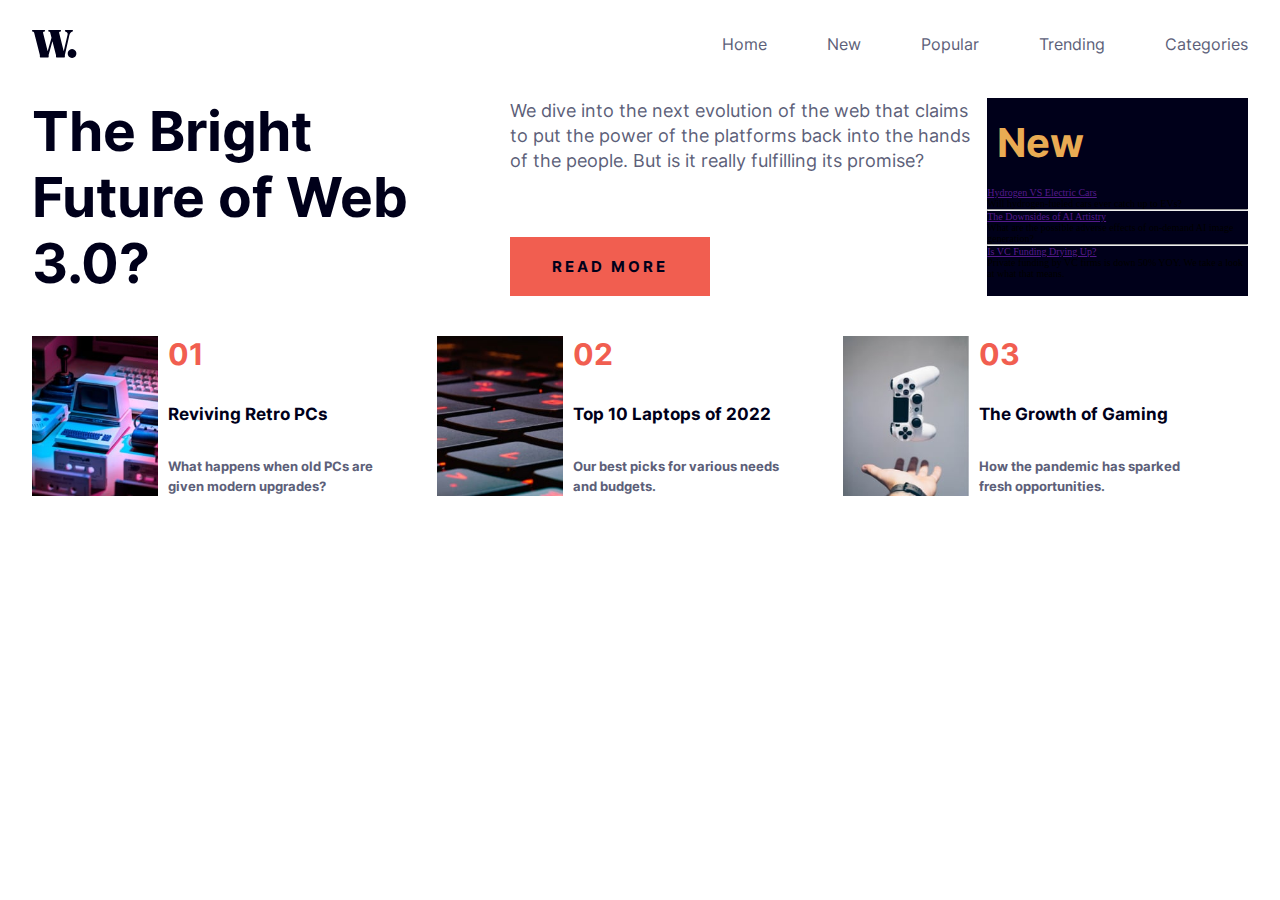
<file: index.html>
<!DOCTYPE html>
<html lang="en">
  <head>
    <meta charset="UTF-8" />
    <meta name="viewport" content="width=device-width, initial-scale=1.0" />
    <title>News Homepage</title>
    <link
      rel="shortcut icon"
      href="/assets/images/favicon-32x32.png"
      type="image/x-icon"
    />
    <link rel="stylesheet" href="/style.css">
  </head>
  <body>
    <main>
      <nav class="navbar">
        <img src="/assets/images/logo.svg" alt="comoany logo" />
        <img src="/assets/images/icon-menu.svg" alt="Menu" class="hamburger">
        <ul>
          <li><a href="">Home</a></li>
          <li><a href="">New</a></li>
          <li><a href="">Popular</a></li>
          <li><a href="">Trending</a></li>
          <li><a href="">Categories</a></li>
        </ul>
      </nav>
      <div class="body1">
        <section class="image-news">
          <div class="image"></div>
          <div class="news2">
            <section class="web3">
              <p>The Bright Future of Web 3.0?</p>
            </section>
            <section class="readmore">
              <p>
                We dive into the next evolution of the web that claims to put
                the power of the platforms back into the hands of the people.
                But is it really fulfilling its promise?
              </p>
              <p><a href="">READ MORE</a></p>
            </section>
          </div>
        </section>
        <section class="ver-news">
            <h1>New</h1>
            <aside class="updates">
                <p><a href="">Hydrogen VS Electric Cars</a></p>
                <p>Will hydrogen-fueled cars ever catch up to EVs?</p>
            </aside>
            <hr>
            <aside class="updates">
                <p><a href="">The Downsides of AI Artistry</a></p>
                <p>What are the possible adverse effects of on-demand AI image generation?</p>
            </aside>
            <hr>
            <aside class="updates">
                <p><a href="">Is VC Funding Drying Up?</a></p>
                <p>  Private funding by VC firms is down 50% YOY. We take a look at what that means.</p>
            </aside>
        </section>
      </div>
      <section class="body2">
        <div class="gadgets">
            <img src="/assets/images/image-retro-pcs.jpg" alt="retro-pc">
            <article>
                <p>01</p>
                <p><a href="">Reviving Retro PCs</a></p>
                <p>What happens when old PCs are given modern upgrades?</p>
            </article>
        </div>
        <div class="gadgets">
            <img src="/assets/images/image-top-laptops.jpg" alt="laptops">
            <article>
                <p>02</p>
                <p><a href="">Top 10 Laptops of 2022</a></p>
                <p>Our best picks for various needs and budgets.</p>
            </article>
        </div>
        <div class="gadgets">
            <img src="/assets/images/image-gaming-growth.jpg" alt="gaming">
            <article>
                <p>03</p>
                <p><a href="">The Growth of Gaming</a></p>
                <p>How the pandemic has sparked fresh opportunities.</p>
            </article>
        </div>
      </section>
    </main>
  </body>
</html>
</file>
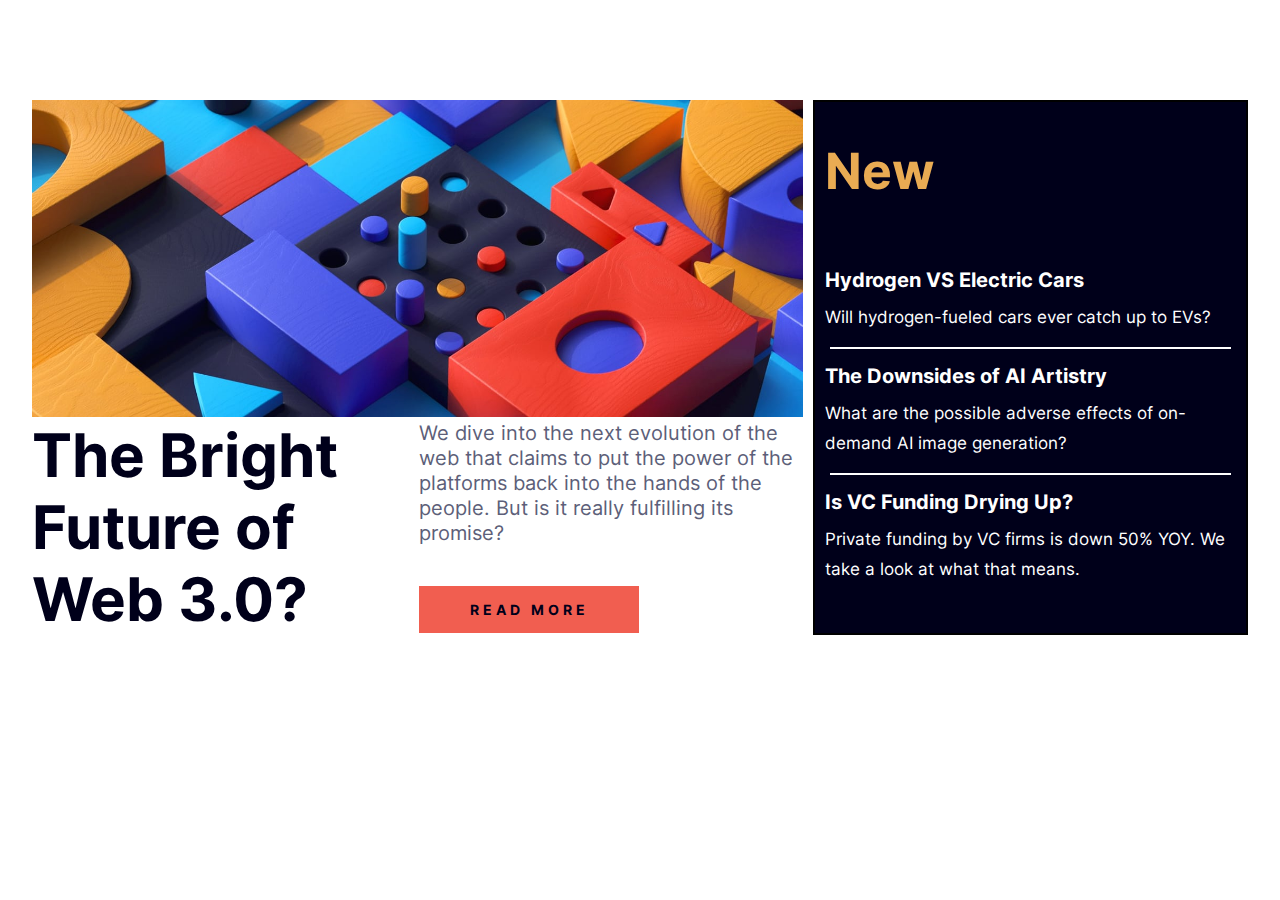
<file: trial.html>
<!DOCTYPE html>
<html lang="en">
  <head>
    <meta charset="UTF-8" />
    <meta name="viewport" content="width=device-width, initial-scale=1.0" />
    <link rel="stylesheet" href="trial.css" />
    <title>Document</title>
  </head>
  <body>
    <div class="body1">
      <section class="image-news">
        <div class="image">
          <img
            src="/assets/images/image-web-3-desktop.jpg"
            alt="desktop view"
          />
        </div>
        <div class="news2">
          <section class="web3">
            <p>The Bright Future of Web 3.0?</p>
          </section>
          <section class="readmore">
            <p>
              We dive into the next evolution of the web that claims to put the
              power of the platforms back into the hands of the people. But is
              it really fulfilling its promise?
            </p>
            <p>
              <a
                href="https://www.instagram.com/debbie_obama?igsh=MWgzNnpyZjR1dWdnbQ== "
                target="_blank"
                >READ MORE</a
              >
            </p>
          </section>
        </div>
      </section>
      <section class="ver-news">
        <h1>New</h1>
        <div class="contnews">
          <aside class="genz">
            <aside class="updates">
              <p><a href="">Hydrogen VS Electric Cars</a></p>
              <p>Will hydrogen-fueled cars ever catch up to EVs?</p>
            </aside>
            <hr />
            <aside class="updates">
              <p><a href="">The Downsides of AI Artistry</a></p>
              <p>
                What are the possible adverse effects of on-demand AI image
                generation?
              </p>
            </aside>
            <hr />
            <aside class="updates">
              <p><a href="">Is VC Funding Drying Up?</a></p>
              <p>
                Private funding by VC firms is down 50% YOY. We take a look at
                what that means.
              </p>
            </aside>
          </aside>
        </div>
      </section>
    </div>
  </body>
</html>
</file>
<file: style.css>
* {
  margin: 0;
  padding: 0;
  box-sizing: border-box;
}
@font-face {
  font-family: inter-bold;
  src: url(/assets/fonts/static/Inter-Bold.ttf);
}
@font-face {
  font-family: inter-extrabold;
  src: url(/assets/fonts/static/Inter-ExtraBold.ttf);
}
@font-face {
  font-family: inter-regular;
  src: url(/assets/fonts/static/Inter-Regular.ttf);
}
html {
  font-size: 62.5%;
}
body {
  padding-block: 3rem;
}
main {
  max-width: 1440px;
  width: 95%;
  margin: auto;
}
.navbar {
  display: flex;
  justify-content: space-between;
  align-items: center;
  margin-bottom: 4rem;
}
.hamburger {
  display: none;
}
.navbar > img {
  width: 45px;
}
.navbar > ul {
  display: flex;
  gap: 6rem;
}
.navbar > ul > li {
  list-style-type: none;
  a {
    text-decoration: none;
    font-family: inter-regular, sans-serif;
    font-size: 1.6rem;
    color: hsl(236, 13%, 42%);
  }
}
.navbar > ul > li:hover {
  list-style-type: none;
  a {
    text-decoration: none;
    font-family: inter-regular, sans-serif;
    color: hsl(5, 85%, 63%);
    transition: all 0.4s;
  }
}
.body1 {
  display: flex;
  gap: 1rem;
  height: auto;
  margin-bottom: 4rem;
}
.image-news {
  width: 100%;
  height: auto;
}
.mobileimage{
    display: none;
}
.image-news > .image > img {
  width: 100%;
  height: auto;
}
.news2 {
  display: grid;
  grid-template-columns: repeat(2, 1fr);
  gap: 1rem;
}
.web3 {
  p {
    width: 90%;
    font-size: 5.5rem;
    font-family: inter-bold, sans-serif;
    color: hsl(240, 100%, 5%);
  }
}

.news2 > .readmore {
  display: flex;
  flex-direction: column;
  justify-content: space-between;
}
.news2 > .readmore > p:nth-child(1) {
  font-family: inter-regular, sans-serif;
  font-size: 1.8rem;
  color: hsl(236, 13%, 42%);
  line-height: 2.5rem;
}
.news2 > .readmore > p:nth-child(2) {
  font-family: inter-bold, sans-serif;
  font-size: 1.5rem;
  letter-spacing: 0.3rem;
  text-align: center;
  padding: 2rem;
  width: 20rem;
  background-color: hsl(5, 85%, 63%);
  a {
    text-decoration: none;
    color: hsl(240, 100%, 5%);
  }
}
.news2 > .readmore > p:nth-child(2):hover {
  background-color: hsl(240, 100%, 5%);
  transition: all 0.4s;
  a {
    text-decoration: none;
    color: white;
    transition: all 0.4s;
  }
}
.ver-news {
  background-color: hsl(240, 100%, 5%);
}
.ver-news > h1 {
  margin-top: 2rem;
  color: hsl(35, 77%, 62%);
  font-family: inter-bold, sans-serif;
  font-size: 4rem;
  margin-inline: 1rem;
  margin-bottom: 2rem;
}
.ver-news > .newscont > .genz > .updates {
  margin-inline: 1.5rem;
}
.ver-news > .newscont > .genz > .updates > p:nth-child(1) {
  font-family: inter-bold, sans-serif;
  font-size: 2.2rem;
  margin-bottom: 1.5rem;
  a {
    text-decoration: none;
    color: white;
  }
}
.ver-news > .newscont > .genz > .updates > p:nth-child(1):hover {
  a {
    transition: all 0.4s;
    color: hsl(35, 77%, 62%);
  }
}
.ver-news > .newscont > .genz > .updates > p:nth-child(2) {
  font-family: inter-regular, sans-serif;
  color: white;
  font-size: 1.95rem;
}
.ver-news > .newscont > .genz > hr {
  border: 1px solid white;
  margin-block: 2rem;
  margin-inline: 2rem;
}
.body2 {
  display: grid;
  grid-template-columns: repeat(3, 1fr);
  justify-content: center;
  align-items: center;
}
.body2 > .gadgets {
  display: flex;
  gap: 1rem;
  height: fit-content;
}
.body2 > .gadgets > img {
  width: 12.6rem;
  height: 16rem;
}
.body2 > .gadgets > article {
  display: flex;
  flex-direction: column;
  justify-content: space-between;
}
.body2 > .gadgets > article > p:nth-child(1) {
  font-size: 3rem;
  color: hsl(5, 85%, 63%);
  font-family: inter-bold, sans-serif;
}
.body2 > .gadgets > article > p:nth-child(2) {
  font-size: 1.7rem;
  width: fit-content;
  font-family: inter-bold, sans-serif;
  a {
    text-decoration: none;
    color: hsl(240, 100%, 5%);
  }
}
.body2 > .gadgets > article > p:nth-child(2):hover {
  a {
    text-decoration: none;
    color: hsl(5, 85%, 63%);
    transition: all 0.4s;
  }
}
.body2 > .gadgets > article > p:nth-child(3) {
  font-size: 1.3rem;
  color: hsl(236, 13%, 42%);
  font-family: inter-bold, sans-serif;
  line-height: 2rem;
  width: 80%;
}

@media (max-width:70rem) {
    /* media query at 1120px */
    html{
        font-size: 50%;
        /* 1 rem = 8px here */
    }
    .web3 {
  p {
    width: 90%;
    font-size: 6rem;
    font-family: inter-bold, sans-serif;
    color: hsl(240, 100%, 5%);
  }
}
    
}

@media (max-width:65rem) {
    /* media query at 1120px */
    html{
        font-size: 38%;
        /* 1 rem = 8px here */
    }
    .web3 {
  p {
    width: 90%;
    font-size: 6rem;
    font-family: inter-bold, sans-serif;
    color: hsl(240, 100%, 5%);
  }
}
    
}

@media (max-width:51rem) {
    /* media query at 1120px */
    html{
        font-size: 38%;
        /* 1 rem = 8px here */
    }
    .web3 {
  p {
    width: 80%;
    font-size: 4rem;
    font-family: inter-bold, sans-serif;
    color: hsl(240, 100%, 5%);
  }
}
.navbar>ul{
    display: none;
}
.hamburger{
    display: block;
}
.ver-news {
  background-color: hsl(240, 100%, 5%);
}
.ver-news > h1 {
  margin-top: 1rem;
  color: hsl(35, 77%, 62%);
  font-family: inter-bold, sans-serif;
  font-size: 3rem;
  margin-inline: 1.5rem;
  margin-bottom: 1.5rem;
}
.ver-news > .newscont > .genz > .updates {
  margin-inline: 1.5rem;
}
.ver-news > .newscont > .genz > .updates > p:nth-child(1) {
  font-family: inter-bold, sans-serif;
  font-size: 1.5rem;
  margin-bottom: 1.5rem;
  a {
    text-decoration: none;
    color: white;
  }
}
.ver-news > .newscont > .genz > .updates > p:nth-child(1):hover {
  a {
    transition: all 0.4s;
    color: hsl(35, 77%, 62%);
  }
}
.ver-news > .newscont > .genz > .updates > p:nth-child(2) {
  font-family: inter-regular, sans-serif;
  color: white;
  font-size: 1.5rem;
}
.ver-news > .newscont > .genz > hr {
  border: 1px solid white;
  margin-block: 2rem;
  margin-inline: 2rem;
} 
.news2 > .readmore > p:nth-child(1) {
  font-family: inter-regular, sans-serif;
  font-size: 1.5rem;
  color: hsl(236, 13%, 42%);
  line-height: 1.7rem;
}
.news2 > .readmore > p:nth-child(2) {
  font-family: inter-bold, sans-serif;
  font-size: 1.2rem;
  letter-spacing: 0.3rem;
  text-align: center;
  padding: 1rem;
  width: 12em;
  background-color: hsl(5, 85%, 63%);
  a {
    text-decoration: none;
    color: hsl(240, 100%, 5%);
  }
}
.news2 > .readmore > p:nth-child(2):hover {
  background-color: hsl(240, 100%, 5%);
  transition: all 0.4s;
  a {
    text-decoration: none;
    color: white;
    transition: all 0.4s;
  }
}


}

@media (max-width:28rem) {
    html{
        font-size: 38%;
        /* 1 rem = 8px here */
    }
    
.body1 {
  display: flex;
  flex-direction: column;
  gap: 1rem;
  height: auto;
  margin-bottom: 4rem;
}
.news2 {
  display: grid;
  grid-template-columns: repeat(1, 1fr);
  gap: 1rem;
}

.web3 {
  p {
    width: 90%;
    font-size: 6.5rem;
    font-family: inter-bold, sans-serif;
    color: hsl(240, 100%, 5%);
    margin-top: 2rem;
  }
}

.news2 > .readmore {
  display: flex;
  flex-direction: column;
  gap: 3rem;
}
.news2 > .readmore > p:nth-child(1) {
  font-family: inter-regular, sans-serif;
  font-size: 2.5rem;
  color: hsl(236, 13%, 42%);
  line-height: 3.5rem;
}
.news2 > .readmore > p:nth-child(2) {
  font-size: 1.7rem;
  letter-spacing: 0.6rem;
  text-align: center;
  padding: 2rem;
  width: 20rem;
  margin-bottom: 3rem;
}


.ver-news{
    padding-block: 4rem;
}
.ver-news > h1 {
  margin-top: 1rem;
  color: hsl(35, 77%, 62%);
  font-family: inter-bold, sans-serif;
  font-size: 5rem;
  margin-inline: 3rem;
  margin-bottom: 3rem;
}
.ver-news > .newscont > .genz > .updates {
  margin-inline: 3rem;
}
.ver-news > .newscont > .genz > .updates > p:nth-child(1) {
  font-size: 3rem;
  margin-bottom: 2rem;
}
.ver-news > .newscont > .genz > .updates > p:nth-child(2) {
  font-family: inter-regular, sans-serif;
  color: white;
  font-size: 2.5rem;
  line-height: 3.5rem;
}
.ver-news > .newscont > .genz > hr {
  border: 1px solid white;
  margin-block: 2rem;
  margin-inline: 2rem;
} 
.mobileimage{
    display: block;
    width: 100%;
}
.image{
    display: none;
}
  .image-news>.mobileimage>img{
    width: 100%;
    height: auto;
  }




  
.body2 {
  display: grid;
  grid-template-columns: repeat(1, 1fr);
  justify-content: center;
  gap: 3rem;
  align-items: center;
}
.body2 > .gadgets {
  display: flex;
  gap: 3rem;
  height: fit-content;
}
.body2 > .gadgets > img {
  width: 12.6rem;
  height: 16rem;
}

.body2 > .gadgets > article > p:nth-child(1) {
  font-size: 4rem;
  color: hsl(5, 85%, 63%);
  font-family: inter-bold, sans-serif;
}
.body2 > .gadgets > article > p:nth-child(2) {
  font-size: 3rem;
  width: fit-content;
  font-family: inter-bold, sans-serif;
  a {
    text-decoration: none;
    color: hsl(240, 100%, 5%);
  }
}
.body2 > .gadgets > article > p:nth-child(3) {
  font-size: 1.8rem;
  color: hsl(236, 13%, 42%);
  font-family: inter-bold, sans-serif;
  line-height: 2.5rem;
}






}
</file>
<file: trial.css>
* {
  margin: 0;
  padding: 0;
  box-sizing: border-box;
}
html {
  font-size: 62.5%;
  /* Default font size is now 10px */
}
@font-face {
    font-family: inter-bold ;
    src: url(/assets/fonts/static/Inter-Bold.ttf);
}
@font-face {
    font-family: inter-extrabold;
    src: url(/assets/fonts/static/Inter-ExtraBold.ttf);
}
@font-face {
    font-family: inter-regular;
    src: url(/assets/fonts/static/Inter-Regular.ttf);
}
.body1 {
  max-width: 1920px;
  width: 95%;
  margin: 100px auto;
  display: flex;
  gap: 1rem;
}
.image-news{
    width: 100%;
}
.image>img {
  width: 100%;
  height: auto;
}
.news2{
    width: 100%;
    display: grid;
    grid-template-columns: repeat(2,1fr);
}
.web3{
    p{
        font-size: 6rem;
        font-family: inter-bold,sans-serif;
        color: hsl(240, 100%, 5%);
    }
}
.news2>.readmore{
    border: 2px solid white;
    display: flex;
    flex-direction: column;
    justify-content: space-between;
}
.news2>.readmore>p:nth-child(1){
    font-family: inter-regular,sans-serif;
    font-size: 2rem;
    color: hsl(236, 13%, 42%);
    line-height: 2.5rem;
}
.news2>.readmore>p:nth-child(2){
    font-family: inter-bold,sans-serif;
    font-size: 1.4rem;
    letter-spacing: 0.4rem;
    text-align: center;
    padding: 1.5rem;
    width: 22rem;
    background-color: hsl(5, 85%, 63%);
    a{
        text-decoration: none;
        color: hsl(240, 100%, 5%);
    }
}
.news2>.readmore>p:nth-child(2):hover{
    background-color: hsl(240, 100%, 5%);
    transition: all 0.4s;
    a{
        text-decoration: none;
        color: white;
        transition: all 0.4s;
    }
}
.ver-news{
    display: flex;
    flex-direction: column;
    justify-content: space-around;
    border: 2px solid black;
    padding-block: 1rem;
    background-color:hsl(240, 100%, 5%) ;
}
.ver-news>h1{
    color: hsl(35, 77%, 62%);
    font-family: inter-bold,sans-serif;
    font-size: 5rem;
    margin-inline: 1rem;
    margin-bottom: 1rem;
}
.ver-news>.contnews>.genz>.updates{
    display: flex;
    flex-direction: column;
    gap: 1rem;
    margin-inline: 1rem;
    margin-bottom: 1rem;
}
.ver-news>.contnews>.genz>.updates>p:nth-child(1){
    font-family: inter-bold,sans-serif;
    font-size: 2rem;
    a{
        text-decoration: none;
        color: white;
    }
}
.ver-news>.contnews>.genz>.updates>p:nth-child(1):hover{
        a{
        transition: all 0.4s;
        color: hsl(35, 77%, 62%);
    }
}
.ver-news>.contnews>.genz>.updates>p:nth-child(2){
    font-family: inter-regular,sans-serif;
    color: white;
    font-size: 1.7rem;
    line-height: 3rem;

}
.ver-news>.contnews>.genz>hr{
    border: 1px solid white;
    margin-block: 1.5rem;
    margin-inline: 1.5rem;
}

@media (max-width : 71rem) {
   html{
    font-size: 50%;
   }
}
</file>
